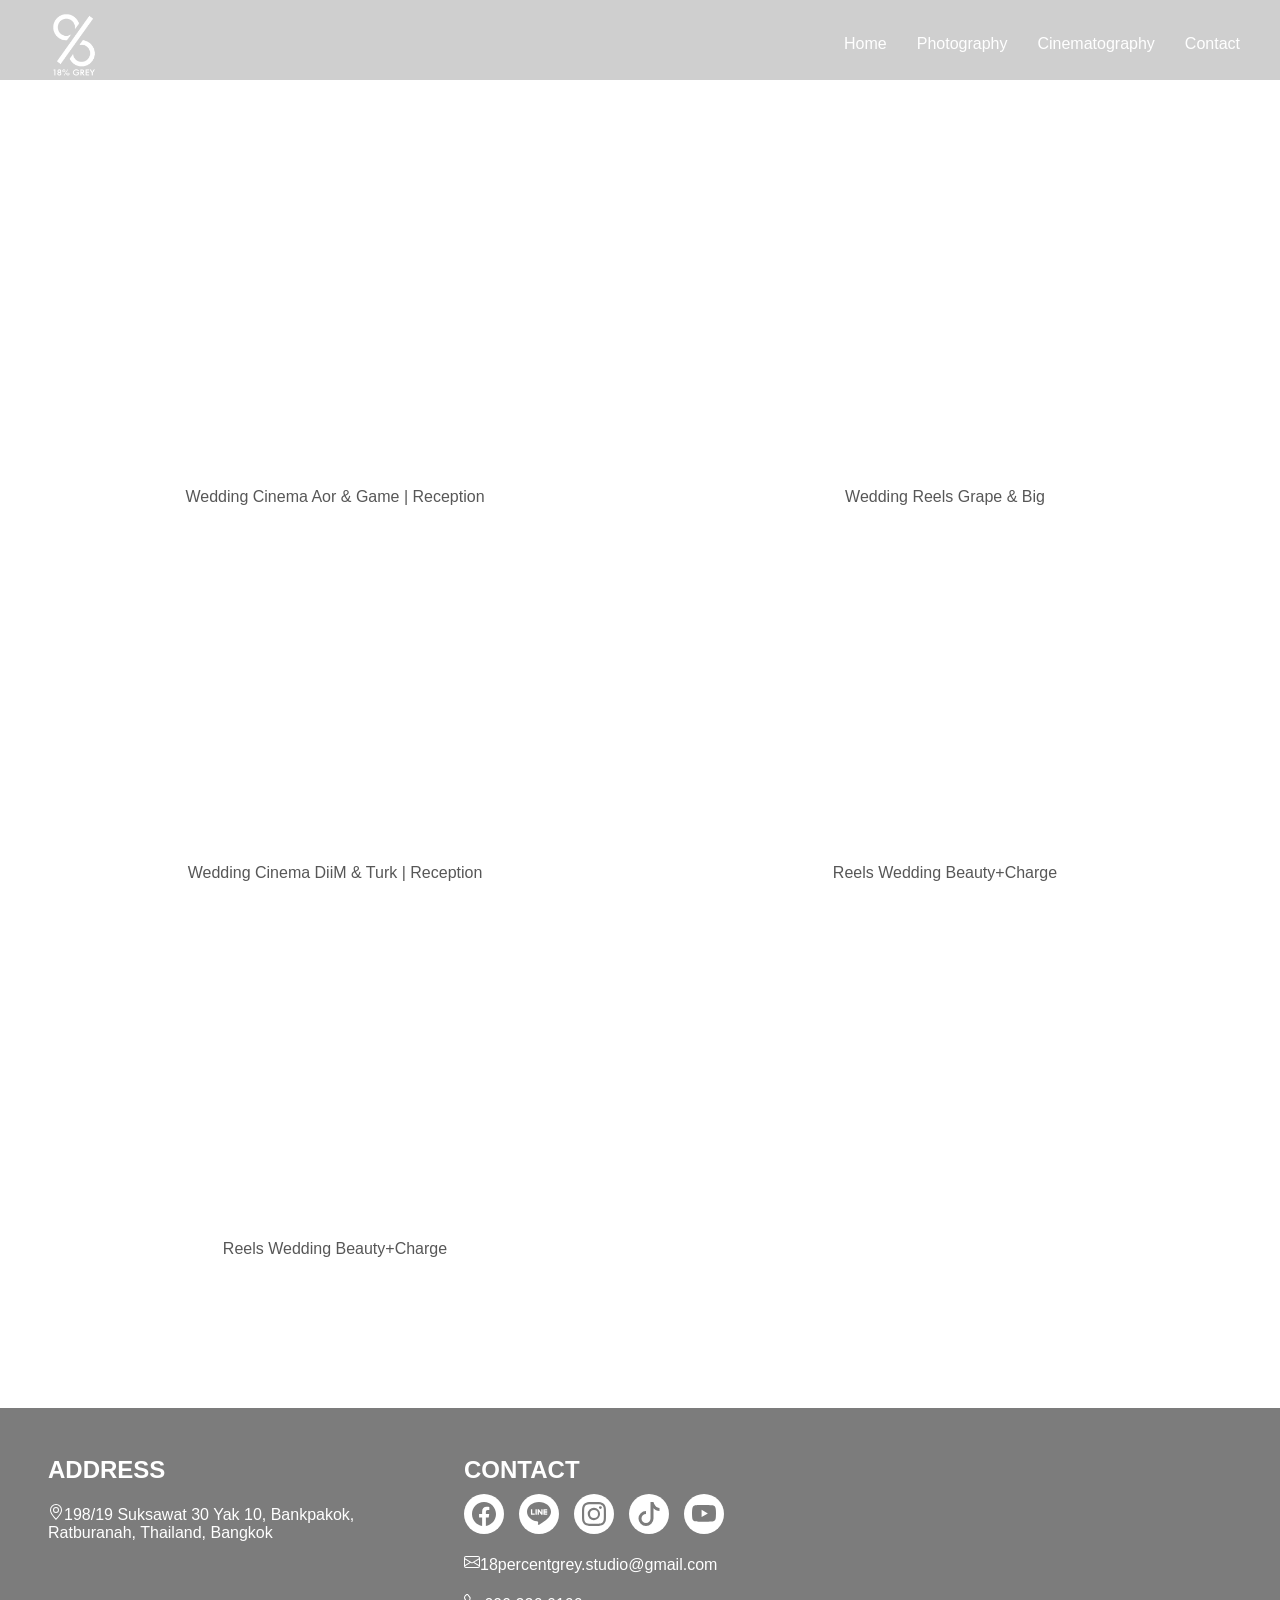
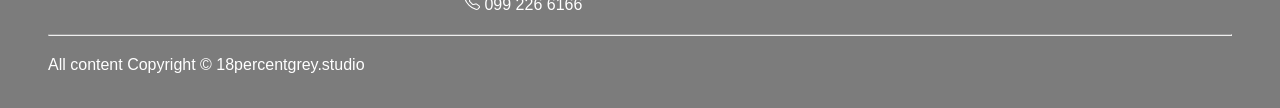
<file: cinema.html>
<!DOCTYPE html>
<html lang="en">
<head>
    <meta charset="UTF-8" />
    <meta name="viewport" content="width=device-width, initial-scale=1.0" />
    <title>18percentgrey</title>
    <link rel="icon" href="img/Logo.png" />
   
    <link rel="stylesheet" href="css/index.css" />
    <link rel="stylesheet" href="css/footer.css" />
</head>
<body>
    <nav>
        <div class="nav-con">
          <div class="logo">
            <a href="index.html"><img src="img/Logo.png" alt="" /></a>
          </div>
          <ul class="menu">
            <li>
              <a href="index.html">Home</a>
            </li>
            
            <li>
              <a href="prewedding.html" class="dropbtn">Photography</a>
            
  
               
              
            </li>
            <li>
              <a href="cinema.html">Cinematography</a>
            </li>
           
            <li>
              <a href="contact.html">Contact</a>
            </li>
          </ul>
        </div>
      </nav>
      <section class="cinema" >
        <div class="container">
            <div class="box1">
                <div>
                  <div class="box"><iframe src="https://www.facebook.com/plugins/video.php?height=314&href=https%3A%2F%2Fweb.facebook.com%2F18percentgrey.studio%2Fvideos%2F248313935011914%2F&show_text=false&width=560&t=0" width="560" height="314" style="border:none;overflow:hidden" scrolling="no" frameborder="0" allowfullscreen="true" allow="autoplay; clipboard-write; encrypted-media; picture-in-picture; web-share" allowFullScreen="true"></iframe></div>
                  <div class="name-cinema">
                    Wedding Cinema Aor & Game | Reception</div>
                </div>
                <div>
                  <div class="box"><iframe src="https://www.facebook.com/plugins/video.php?height=314&href=https%3A%2F%2Fweb.facebook.com%2F18percentgrey.studio%2Fvideos%2F1508401133350640%2F&show_text=false&width=560&t=0" width="560" height="314" style="border:none;overflow:hidden" scrolling="no" frameborder="0" allowfullscreen="true" allow="autoplay; clipboard-write; encrypted-media; picture-in-picture; web-share" allowFullScreen="true"></iframe></div>

                  <div class="name-cinema">
                    Wedding Reels Grape & Big
                  </div>
                </div>
                <div>
                  <div class="box"><iframe src="https://www.facebook.com/plugins/video.php?height=314&href=https%3A%2F%2Fweb.facebook.com%2F18percentgrey.studio%2Fvideos%2F1082455169660925%2F&show_text=false&width=560&t=0" width="560" height="314" style="border:none;overflow:hidden" scrolling="no" frameborder="0" allowfullscreen="true" allow="autoplay; clipboard-write; encrypted-media; picture-in-picture; web-share" allowFullScreen="true"></iframe></div>

                  <div class="name-cinema">
                    Wedding Cinema DiiM & Turk | Reception
                  
                  </div>
                </div>
                <div>
                  <div class="box"><iframe src="https://www.facebook.com/plugins/video.php?height=314&href=https%3A%2F%2Fweb.facebook.com%2F18percentgrey.studio%2Fvideos%2F3595466260688054%2F&show_text=false&width=560&t=0" width="560" height="314" style="border:none;overflow:hidden" scrolling="no" frameborder="0" allowfullscreen="true" allow="autoplay; clipboard-write; encrypted-media; picture-in-picture; web-share" allowFullScreen="true"></iframe></div>

                  <div class="name-cinema">
                    Reels Wedding Beauty+Charge
                  </div>
                </div>
                <div>
                  <div class="box"><iframe src="https://www.facebook.com/plugins/video.php?height=314&href=https%3A%2F%2Fweb.facebook.com%2F18percentgrey.studio%2Fvideos%2F1631679580677216%2F&show_text=false&width=560&t=0" width="560" height="314" style="border:none;overflow:hidden" scrolling="no" frameborder="0" allowfullscreen="true" allow="autoplay; clipboard-write; encrypted-media; picture-in-picture; web-share" allowFullScreen="true"></iframe></div>

                  <div class="name-cinema">
                    Reels Wedding Beauty+Charge
                  </div>
                </div>
                
                
              </div>
           
        </div>
       
      </section>
      
    <footer >
        <div class="container">
          <div class="blog-con">
            <div class="footer-item">
              <h2>ADDRESS</h2>
              <p>
                <svg
                  xmlns="http://www.w3.org/2000/svg"
                  width="16"
                  height="16"
                  fill="currentColor"
                  class="bi bi-geo-alt"
                  viewBox="0 0 16 16"
                >
                  <path
                    d="M12.166 8.94c-.524 1.062-1.234 2.12-1.96 3.07A32 32 0 0 1 8 14.58a32 32 0 0 1-2.206-2.57c-.726-.95-1.436-2.008-1.96-3.07C3.304 7.867 3 6.862 3 6a5 5 0 0 1 10 0c0 .862-.305 1.867-.834 2.94M8 16s6-5.686 6-10A6 6 0 0 0 2 6c0 4.314 6 10 6 10"
                  />
                  <path
                    d="M8 8a2 2 0 1 1 0-4 2 2 0 0 1 0 4m0 1a3 3 0 1 0 0-6 3 3 0 0 0 0 6"
                  /></svg>198/19 Suksawat 30 Yak 10, Bankpakok, Ratburanah, Thailand,
                Bangkok
              </p>
            </div>
            <div class="footer-item">
              <h2>CONTACT</h2>
  <div class="social">
    <span><a href="https://www.facebook.com/18percentgrey.studio" target="_black">
      <svg xmlns="http://www.w3.org/2000/svg" width="16" height="16" fill="currentColor" class="bi bi-facebook" viewBox="0 0 16 16">
      <path d="M16 8.049c0-4.446-3.582-8.05-8-8.05C3.58 0-.002 3.603-.002 8.05c0 4.017 2.926 7.347 6.75 7.951v-5.625h-2.03V8.05H6.75V6.275c0-2.017 1.195-3.131 3.022-3.131.876 0 1.791.157 1.791.157v1.98h-1.009c-.993 0-1.303.621-1.303 1.258v1.51h2.218l-.354 2.326H9.25V16c3.824-.604 6.75-3.934 6.75-7.951"/>
    </svg></a></span>
    
    <span>
      <a href="https://lin.ee/Zcqllhi" target="_blank">
        <svg xmlns="http://www.w3.org/2000/svg" width="16" height="16" fill="currentColor" class="bi bi-line" viewBox="0 0 16 16">
          <path d="M8 0c4.411 0 8 2.912 8 6.492 0 1.433-.555 2.723-1.715 3.994-1.678 1.932-5.431 4.285-6.285 4.645-.83.35-.734-.197-.696-.413l.003-.018.114-.685c.027-.204.055-.521-.026-.723-.09-.223-.444-.339-.704-.395C2.846 12.39 0 9.701 0 6.492 0 2.912 3.59 0 8 0M5.022 7.686H3.497V4.918a.156.156 0 0 0-.155-.156H2.78a.156.156 0 0 0-.156.156v3.486c0 .041.017.08.044.107v.001l.002.002.002.002a.15.15 0 0 0 .108.043h2.242c.086 0 .155-.07.155-.156v-.56a.156.156 0 0 0-.155-.157m.791-2.924a.156.156 0 0 0-.156.156v3.486c0 .086.07.155.156.155h.562c.086 0 .155-.07.155-.155V4.918a.156.156 0 0 0-.155-.156zm3.863 0a.156.156 0 0 0-.156.156v2.07L7.923 4.832l-.013-.015v-.001l-.01-.01-.003-.003-.011-.009h-.001L7.88 4.79l-.003-.002-.005-.003-.008-.005h-.002l-.003-.002-.01-.004-.004-.002-.01-.003h-.002l-.003-.001-.009-.002h-.006l-.003-.001h-.004l-.002-.001h-.574a.156.156 0 0 0-.156.155v3.486c0 .086.07.155.156.155h.56c.087 0 .157-.07.157-.155v-2.07l1.6 2.16a.2.2 0 0 0 .039.038l.001.001.01.006.004.002.008.004.007.003.005.002.01.003h.003a.2.2 0 0 0 .04.006h.56c.087 0 .157-.07.157-.155V4.918a.156.156 0 0 0-.156-.156zm3.815.717v-.56a.156.156 0 0 0-.155-.157h-2.242a.16.16 0 0 0-.108.044h-.001l-.001.002-.002.003a.16.16 0 0 0-.044.107v3.486c0 .041.017.08.044.107l.002.003.002.002a.16.16 0 0 0 .108.043h2.242c.086 0 .155-.07.155-.156v-.56a.156.156 0 0 0-.155-.157H11.81v-.589h1.525c.086 0 .155-.07.155-.156v-.56a.156.156 0 0 0-.155-.157H11.81v-.589h1.525c.086 0 .155-.07.155-.156Z"/>
        </svg>
      </a>
    </span>
  
    <span>
      <a href="https://www.instagram.com/18PercentGrey.Studio/" target="_blank">
        <svg xmlns="http://www.w3.org/2000/svg" width="16" height="16" fill="currentColor" class="bi bi-instagram" viewBox="0 0 16 16">
          <path d="M8 0C5.829 0 5.556.01 4.703.048 3.85.088 3.269.222 2.76.42a3.9 3.9 0 0 0-1.417.923A3.9 3.9 0 0 0 .42 2.76C.222 3.268.087 3.85.048 4.7.01 5.555 0 5.827 0 8.001c0 2.172.01 2.444.048 3.297.04.852.174 1.433.372 1.942.205.526.478.972.923 1.417.444.445.89.719 1.416.923.51.198 1.09.333 1.942.372C5.555 15.99 5.827 16 8 16s2.444-.01 3.298-.048c.851-.04 1.434-.174 1.943-.372a3.9 3.9 0 0 0 1.416-.923c.445-.445.718-.891.923-1.417.197-.509.332-1.09.372-1.942C15.99 10.445 16 10.173 16 8s-.01-2.445-.048-3.299c-.04-.851-.175-1.433-.372-1.941a3.9 3.9 0 0 0-.923-1.417A3.9 3.9 0 0 0 13.24.42c-.51-.198-1.092-.333-1.943-.372C10.443.01 10.172 0 7.998 0zm-.717 1.442h.718c2.136 0 2.389.007 3.232.046.78.035 1.204.166 1.486.275.373.145.64.319.92.599s.453.546.598.92c.11.281.24.705.275 1.485.039.843.047 1.096.047 3.231s-.008 2.389-.047 3.232c-.035.78-.166 1.203-.275 1.485a2.5 2.5 0 0 1-.599.919c-.28.28-.546.453-.92.598-.28.11-.704.24-1.485.276-.843.038-1.096.047-3.232.047s-2.39-.009-3.233-.047c-.78-.036-1.203-.166-1.485-.276a2.5 2.5 0 0 1-.92-.598 2.5 2.5 0 0 1-.6-.92c-.109-.281-.24-.705-.275-1.485-.038-.843-.046-1.096-.046-3.233s.008-2.388.046-3.231c.036-.78.166-1.204.276-1.486.145-.373.319-.64.599-.92s.546-.453.92-.598c.282-.11.705-.24 1.485-.276.738-.034 1.024-.044 2.515-.045zm4.988 1.328a.96.96 0 1 0 0 1.92.96.96 0 0 0 0-1.92m-4.27 1.122a4.109 4.109 0 1 0 0 8.217 4.109 4.109 0 0 0 0-8.217m0 1.441a2.667 2.667 0 1 1 0 5.334 2.667 2.667 0 0 1 0-5.334"/>
        </svg>
      </a>
    </span>
  
  
    <span>
      <a href="https://www.tiktok.com/@18percentgrey.studio?_t=8nWgYMv50zY&_r=1" target="_blank">
        <svg xmlns="http://www.w3.org/2000/svg" width="16" height="16" fill="currentColor" class="bi bi-tiktok" viewBox="0 0 16 16">
          <path d="M9 0h1.98c.144.715.54 1.617 1.235 2.512C12.895 3.389 13.797 4 15 4v2c-1.753 0-3.07-.814-4-1.829V11a5 5 0 1 1-5-5v2a3 3 0 1 0 3 3z"/>
        </svg>
      </a>
    </span>
   
    <span>
      <a href="https://www.youtube.com/@18percentgrey.studio" target="_blank">
        <svg xmlns="http://www.w3.org/2000/svg" width="16" height="16" fill="currentColor" class="bi bi-youtube" viewBox="0 0 16 16">
          <path d="M8.051 1.999h.089c.822.003 4.987.033 6.11.335a2.01 2.01 0 0 1 1.415 1.42c.101.38.172.883.22 1.402l.01.104.022.26.008.104c.065.914.073 1.77.074 1.957v.075c-.001.194-.01 1.108-.082 2.06l-.008.105-.009.104c-.05.572-.124 1.14-.235 1.558a2.01 2.01 0 0 1-1.415 1.42c-1.16.312-5.569.334-6.18.335h-.142c-.309 0-1.587-.006-2.927-.052l-.17-.006-.087-.004-.171-.007-.171-.007c-1.11-.049-2.167-.128-2.654-.26a2.01 2.01 0 0 1-1.415-1.419c-.111-.417-.185-.986-.235-1.558L.09 9.82l-.008-.104A31 31 0 0 1 0 7.68v-.123c.002-.215.01-.958.064-1.778l.007-.103.003-.052.008-.104.022-.26.01-.104c.048-.519.119-1.023.22-1.402a2.01 2.01 0 0 1 1.415-1.42c.487-.13 1.544-.21 2.654-.26l.17-.007.172-.006.086-.003.171-.007A100 100 0 0 1 7.858 2zM6.4 5.209v4.818l4.157-2.408z"/>
        </svg>
      </a>
    </span>
  </div>
             
        
              <p>         
                <span> <svg
                  xmlns="http://www.w3.org/2000/svg"
                  width="16"
                  height="16"
                  fill="currentColor"
                  class="bi bi-envelope"
                  viewBox="0 0 16 16"
                >
                  <path
                    d="M0 4a2 2 0 0 1 2-2h12a2 2 0 0 1 2 2v8a2 2 0 0 1-2 2H2a2 2 0 0 1-2-2zm2-1a1 1 0 0 0-1 1v.217l7 4.2 7-4.2V4a1 1 0 0 0-1-1zm13 2.383-4.708 2.825L15 11.105zm-.034 6.876-5.64-3.471L8 9.583l-1.326-.795-5.64 3.47A1 1 0 0 0 2 13h12a1 1 0 0 0 .966-.741M1 11.105l4.708-2.897L1 5.383z"
                  />
                </svg></span>18percentgrey.studio@gmail.com
              </p>
              <p>
                <svg
                  xmlns="http://www.w3.org/2000/svg"
                  width="16"
                  height="16"
                  fill="currentColor"
                  class="bi bi-telephone"
                  viewBox="0 0 16 16"
                >
                  <path
                    d="M3.654 1.328a.678.678 0 0 0-1.015-.063L1.605 2.3c-.483.484-.661 1.169-.45 1.77a17.6 17.6 0 0 0 4.168 6.608 17.6 17.6 0 0 0 6.608 4.168c.601.211 1.286.033 1.77-.45l1.034-1.034a.678.678 0 0 0-.063-1.015l-2.307-1.794a.68.68 0 0 0-.58-.122l-2.19.547a1.75 1.75 0 0 1-1.657-.459L5.482 8.062a1.75 1.75 0 0 1-.46-1.657l.548-2.19a.68.68 0 0 0-.122-.58zM1.884.511a1.745 1.745 0 0 1 2.612.163L6.29 2.98c.329.423.445.974.315 1.494l-.547 2.19a.68.68 0 0 0 .178.643l2.457 2.457a.68.68 0 0 0 .644.178l2.189-.547a1.75 1.75 0 0 1 1.494.315l2.306 1.794c.829.645.905 1.87.163 2.611l-1.034 1.034c-.74.74-1.846 1.065-2.877.702a18.6 18.6 0 0 1-7.01-4.42 18.6 18.6 0 0 1-4.42-7.009c-.362-1.03-.037-2.137.703-2.877z"
                  />
                </svg>
                099 226 6166
              </p>
            </div>
         
            
          </div>
          <hr>
          <div class="Copyrigh">
            <p>All content Copyright © <span id="year"></span> 18percentgrey.studio
            </p>
          </div>
         
        </div>
        
      </footer>
      <script src="js/script.js"></script>
</body>
</html>
</file>
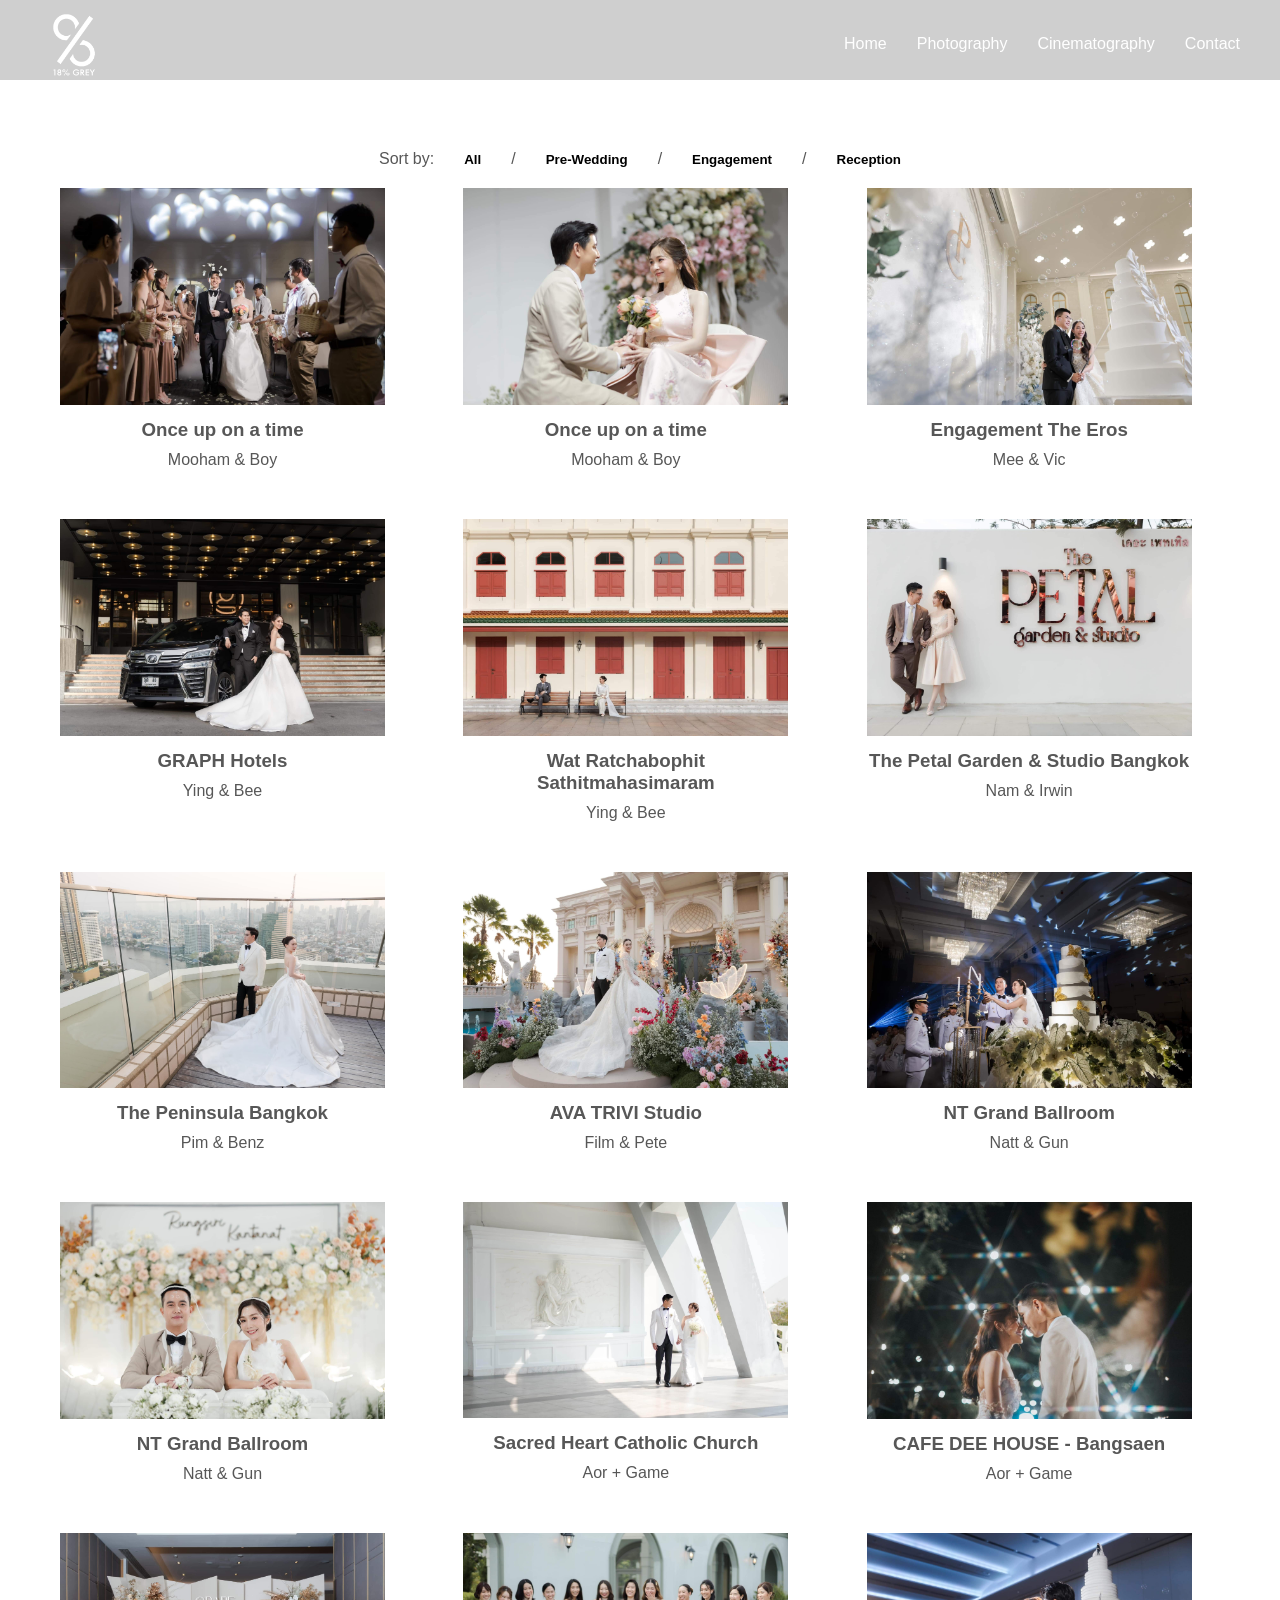
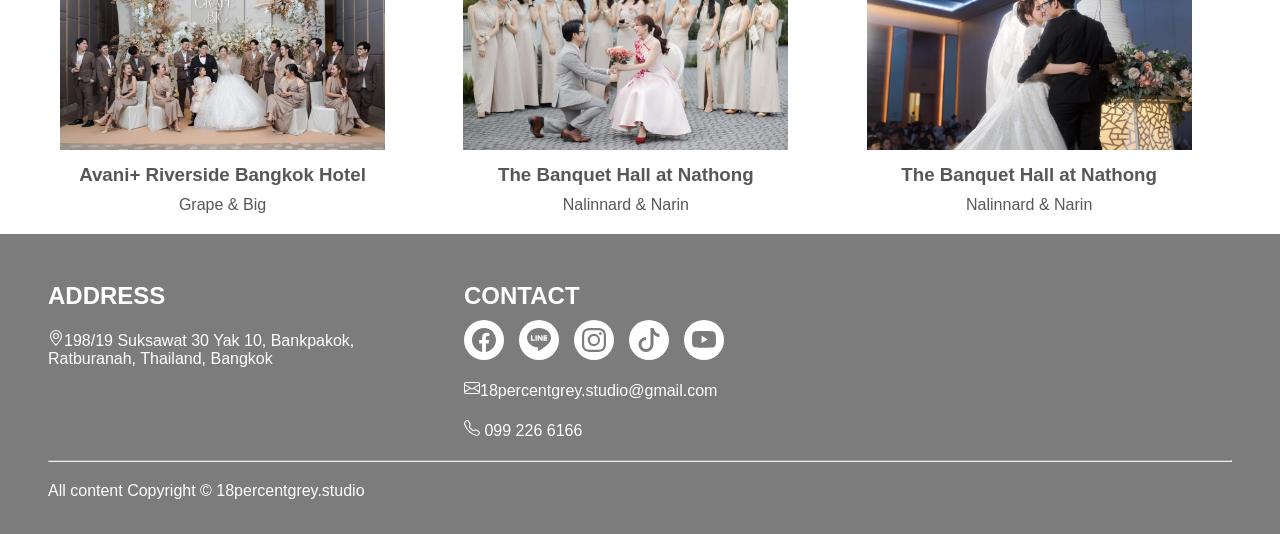
<file: prewedding.html>
<!DOCTYPE html>
<html lang="en">
<head>
    <meta charset="UTF-8">
    <meta name="viewport" content="width=device-width, initial-scale=1.0">
    <title>18percentgrey</title>
    <link rel="icon" href="img/Logo.png" />
    <!-- อัปเดตให้ใช้ favicon.ico -->
    <link rel="stylesheet" href="css/index.css" />
    <link rel="stylesheet" href="css/footer.css">
    <link
    rel="stylesheet"
    href="https://cdnjs.cloudflare.com/ajax/libs/animate.css/4.1.1/animate.min.css"
  />
</head>
<body>
    <nav>
        <div class="nav-con">
          <div class="logo">
            <a href="index.html"><img src="img/Logo.png" alt="" /></a>
          </div>
          <ul class="menu">
            <li>
              <a href="index.html">Home</a>
            </li>
            
            <li>
              <a href="prewedding.html" class="dropbtn">Photography</a>
            
  
               
              
            </li>
            <li>
              <a href="cinema.html">Cinematography</a>
            </li>
           
            <li>
              <a href="contact.html">Contact</a>
            </li>
          </ul>
        </div>
      </nav>

      <section class="tap-photography">
       
        <div class="container">
          
          <div class="tap">
            <p>Sort by:</p>
            
            <button  onclick="showContent('all') ">All</button> 
            /
           <button onclick="showContent('Pre-Wedding')">Pre-Wedding</button>
           / 
           <button onclick="showContent('Engagement')">Engagement</button>
           /
           <button onclick="showContent('Reception')" >Reception</button>

          </div>
       
         <div class="tap-card">
         
          <div class="card fadeup " data-type="Reception">
              <a href="https://web.facebook.com/18percentgrey.studio/posts/pfbid0HP29TyAUPCZYus7NggXLZ2YkfPXEB18H91nf5sTiwtGPTUeKmfijX4xtLg5PNjp2l" target="_blank"> <img src="img/pd1.jpg" alt="">
                <div class="tap-name">
                  <h3>Once up on a time</h3>
                  <p>Mooham & Boy</p>
                  
                  
                </div></a>
             
            </div>

            <div class="card fadeup " data-type="Engagement" >
              <a href="https://web.facebook.com/18percentgrey.studio/posts/pfbid02DvHsqUheT4u9HTyggQuTAwT1Vp1hgcH2vAvzBXub6uacvgLVnRFdDSzydkT5Uaypl" target="_blank"> <img src="img/pd1.2.jpg" alt="">
                <div class="tap-name">
                  <h3>Once up on a time</h3>
                  <p>Mooham & Boy</p>
                
                  
                </div></a>
             
            </div>

            <div class="card fadeup" data-type="Engagement" >
              <a href="https://web.facebook.com/18percentgrey.studio/posts/pfbid038DVZrNi8z3SEzw1eDr6tjt3CjdgZZQVptte3DbN5M8FZm1UXJJrYhAHwTmSzkjFyl" target="_blank">
                <img src="img/pd2.jpg" alt="">
                <div class="tap-name">
                  <h3>Engagement The Eros</h3>
                  <p>Mee & Vic</p>
            
                  
                </div>
              </a>
              
            </div>
            <div class="card fadeup" data-type="Reception"  >
              <a href="https://web.facebook.com/18percentgrey.studio/posts/pfbid02n455LyNLARaBxFQmfj3W73CrjcK4SWPPWgv5aAxnNUThekhTiLhWArmgJHYHfsPGl" target="_blank">
                <img src="img/pd3.jpg" alt="">
                <div class="tap-name">
                  <h3>GRAPH Hotels</h3>
                  <p>Ying & Bee</p>
                 
                  
                </div>
              </a>
              
            </div> 

            <div class="card fadeup" data-type="Pre-Wedding">
              <a href="https://web.facebook.com/18percentgrey.studio/posts/pfbid035F3tQMz16FejCrzfXYkn1a2TdeTXWWGwb9JvUFxwhfs1JUPhp8ckM8fxrETN45q2l" target="_blank">
                <img src="img/pd4.jpg" alt="">
              <div class="tap-name">
                <h3>Wat Ratchabophit Sathitmahasimaram</h3>
                <p>Ying & Bee</p>
               
                
              </div>
              </a>
              
            </div>

            <div class="card fadeup" data-type="Engagement" >
              <a href="https://web.facebook.com/18percentgrey.studio/posts/pfbid02PK9A5piMvfMC5wq9ufrYRosYg2mGS3YscuKRHxB48uMcZhsZsyy6DfFCAPU54EiGl" target="_blank">
                <img src="img/pd5.jpg" alt="">
                <div class="tap-name">
                  <h3>The Petal Garden & Studio Bangkok</h3>
                  <p>Nam & Irwin</p>
                 
                  
                </div>
              </a>
             
            </div>
            
              <div class="card fadeup"  data-type="Reception" >
                <a href="https://web.facebook.com/18percentgrey.studio/posts/pfbid02kevoMdEtE3XXcEEs3RxHcafDN1oWMJeQqSk4BVKSqaJrNvNiW7tL8AdeQ6HMVMmal" target="_blank">
                  <img src="img/pt6.jpg" alt="">
                  <div class="tap-name">
                    <h3>The Peninsula Bangkok</h3>
                    <p>Pim & Benz</p>
                   
                    
                  </div>
                </a>
               
              </div>
          
           
          
            
              <div class="card fadeup" data-type="Reception" >
                <a href="https://web.facebook.com/18percentgrey.studio/posts/pfbid02UtQMBijFu5G1rwio8uEcaY1rJHLnDBu8pesSHZ3CYkT4ynMeykKPEqXcVfpYMhP7l" target="_blank">
                  <img src="img/pd6.jpg" alt="">
                  <div class="tap-name">
                    <h3>AVA TRIVI Studio</h3>
                    <p>Film & Pete</p>
                    
                    
                  </div>
                </a>
                
              </div>
           
          
            
           
         
          <div class="card fadeup" data-type="Reception" >
            <a href="https://web.facebook.com/18percentgrey.studio/posts/pfbid0bJ3X4zRgjoBEQa61zyok4uG9cz8ptf56n95pU4yYjYeV12WvsHv4zBtSQHTnfA5l" target="_blank">
              
              <img src="img/pd7.jpg" alt="">
              <div class="tap-name">
                <h3>NT Grand Ballroom</h3>
                <p>Natt & Gun</p>

               </div>
            </a>
            
          </div>
        
          
            
            
            
              <div class="card fadeup"  data-type="Engagement"   >
                <a href="https://web.facebook.com/18percentgrey.studio/posts/pfbid02PaDGunsG3MonP5XyoG7a2pGkSVKoxCQEGL4k1Vn7gg8qqfqEXPBwPNLtQ9LZpcuXl" target="_blank">
                  <img src="img/pd8.jpg" alt="">
                  <div class="tap-name">
                    <h3>NT Grand Ballroom</h3>
                    <p>Natt & Gun</p>
                   </div>
                </a>
               
              </div>
            
           
            
              <div class="card fadeup"  data-type="Engagement">
                <a href="https://web.facebook.com/18percentgrey.studio/posts/pfbid0hwSxpbp2wyEfojH8dLVu4bUdsqzLujXJQ2kGGaeXd8CH7eoSvDcNpkMNNPE8LekAl" target="_blank">
                  <img src="img/pd9.jpg" alt="">
                  <div class="tap-name">
                    <h3>Sacred Heart Catholic Church</h3>
                    <p>Aor + Game</p>
                   </div>
                </a>
                
              </div>
           
           
            
              <div class="card fadeup" data-type="Reception" >
                <a href="https://web.facebook.com/18percentgrey.studio/posts/pfbid0RXaCJ9YPH7H8qXbRHmJ6iC5pKsiGJBdY7gMNjCpbGZqRnQ6jkBAF52ije7GqPjwml" target="_blank">
                  <img src="img/pt1.jpg" alt="">
                  <div class="tap-name">
                    <h3>CAFE DEE HOUSE - Bangsaen</h3>
                    <p>Aor + Game</p>
                   </div>
                </a>
                
              </div>
          
          
           
              <div class="card fadeup" data-type="Reception" >
                <a href="https://web.facebook.com/18percentgrey.studio/posts/pfbid02ArH9s8V1CwbgA3Hkk37qdgR6ZGYn3o4RmHwYrxmKXjUhYA7wwmQC2TFnJQvzqzsgl" target="_blank">
                  <img src="img/pd10.jpg" alt="">
                  <div class="tap-name">
                    <h3>Avani+ Riverside Bangkok Hotel</h3>
                    <p>Grape & Big</p>
                   </div>
                </a>
               
              </div>
            
           
            
            
              <div class="card fadeup " data-type="Engagement">
                <a href="" target="_blank">
                  <img src="img/pd11.jpg" alt="">
                  <div class="tap-name">
                    <h3>The Banquet Hall at Nathong</h3>
                    <p>Nalinnard & Narin </p>
                   </div>
                </a>
                
              </div>
            
           

            
              <div class="card fadeup " data-type="Reception" >
                <a href="" target="_blank">
                  <img src="img/pd12.jpg" alt="">
                  <div class="tap-name">
                    <h3>The Banquet Hall at Nathong</h3>
                    <p>Nalinnard & Narin</p>
                   </div>
                </a>
               
              </div>
            
           
            
           
            
         
                  
            
          
          </div>
         </div>
        
        
        </div>
      </section>





      <footer >
        <div class="container">
          <div class="blog-con">
            <div class="footer-item">
              <h2>ADDRESS</h2>
              <p>
                <svg
                  xmlns="http://www.w3.org/2000/svg"
                  width="16"
                  height="16"
                  fill="currentColor"
                  class="bi bi-geo-alt"
                  viewBox="0 0 16 16"
                >
                  <path
                    d="M12.166 8.94c-.524 1.062-1.234 2.12-1.96 3.07A32 32 0 0 1 8 14.58a32 32 0 0 1-2.206-2.57c-.726-.95-1.436-2.008-1.96-3.07C3.304 7.867 3 6.862 3 6a5 5 0 0 1 10 0c0 .862-.305 1.867-.834 2.94M8 16s6-5.686 6-10A6 6 0 0 0 2 6c0 4.314 6 10 6 10"
                  />
                  <path
                    d="M8 8a2 2 0 1 1 0-4 2 2 0 0 1 0 4m0 1a3 3 0 1 0 0-6 3 3 0 0 0 0 6"
                  /></svg>198/19 Suksawat 30 Yak 10, Bankpakok, Ratburanah, Thailand,
                Bangkok
              </p>
            </div>
            <div class="footer-item">
              <h2>CONTACT</h2>
  <div class="social">
    <span><a href="https://www.facebook.com/18percentgrey.studio" target="_black">
      <svg xmlns="http://www.w3.org/2000/svg" width="16" height="16" fill="currentColor" class="bi bi-facebook" viewBox="0 0 16 16">
      <path d="M16 8.049c0-4.446-3.582-8.05-8-8.05C3.58 0-.002 3.603-.002 8.05c0 4.017 2.926 7.347 6.75 7.951v-5.625h-2.03V8.05H6.75V6.275c0-2.017 1.195-3.131 3.022-3.131.876 0 1.791.157 1.791.157v1.98h-1.009c-.993 0-1.303.621-1.303 1.258v1.51h2.218l-.354 2.326H9.25V16c3.824-.604 6.75-3.934 6.75-7.951"/>
    </svg></a></span>
    
    <span>
      <a href="https://lin.ee/Zcqllhi" target="_blank">
        <svg xmlns="http://www.w3.org/2000/svg" width="16" height="16" fill="currentColor" class="bi bi-line" viewBox="0 0 16 16">
          <path d="M8 0c4.411 0 8 2.912 8 6.492 0 1.433-.555 2.723-1.715 3.994-1.678 1.932-5.431 4.285-6.285 4.645-.83.35-.734-.197-.696-.413l.003-.018.114-.685c.027-.204.055-.521-.026-.723-.09-.223-.444-.339-.704-.395C2.846 12.39 0 9.701 0 6.492 0 2.912 3.59 0 8 0M5.022 7.686H3.497V4.918a.156.156 0 0 0-.155-.156H2.78a.156.156 0 0 0-.156.156v3.486c0 .041.017.08.044.107v.001l.002.002.002.002a.15.15 0 0 0 .108.043h2.242c.086 0 .155-.07.155-.156v-.56a.156.156 0 0 0-.155-.157m.791-2.924a.156.156 0 0 0-.156.156v3.486c0 .086.07.155.156.155h.562c.086 0 .155-.07.155-.155V4.918a.156.156 0 0 0-.155-.156zm3.863 0a.156.156 0 0 0-.156.156v2.07L7.923 4.832l-.013-.015v-.001l-.01-.01-.003-.003-.011-.009h-.001L7.88 4.79l-.003-.002-.005-.003-.008-.005h-.002l-.003-.002-.01-.004-.004-.002-.01-.003h-.002l-.003-.001-.009-.002h-.006l-.003-.001h-.004l-.002-.001h-.574a.156.156 0 0 0-.156.155v3.486c0 .086.07.155.156.155h.56c.087 0 .157-.07.157-.155v-2.07l1.6 2.16a.2.2 0 0 0 .039.038l.001.001.01.006.004.002.008.004.007.003.005.002.01.003h.003a.2.2 0 0 0 .04.006h.56c.087 0 .157-.07.157-.155V4.918a.156.156 0 0 0-.156-.156zm3.815.717v-.56a.156.156 0 0 0-.155-.157h-2.242a.16.16 0 0 0-.108.044h-.001l-.001.002-.002.003a.16.16 0 0 0-.044.107v3.486c0 .041.017.08.044.107l.002.003.002.002a.16.16 0 0 0 .108.043h2.242c.086 0 .155-.07.155-.156v-.56a.156.156 0 0 0-.155-.157H11.81v-.589h1.525c.086 0 .155-.07.155-.156v-.56a.156.156 0 0 0-.155-.157H11.81v-.589h1.525c.086 0 .155-.07.155-.156Z"/>
        </svg>
      </a>
    </span>
  
    <span>
      <a href="https://www.instagram.com/18PercentGrey.Studio/" target="_blank">
        <svg xmlns="http://www.w3.org/2000/svg" width="16" height="16" fill="currentColor" class="bi bi-instagram" viewBox="0 0 16 16">
          <path d="M8 0C5.829 0 5.556.01 4.703.048 3.85.088 3.269.222 2.76.42a3.9 3.9 0 0 0-1.417.923A3.9 3.9 0 0 0 .42 2.76C.222 3.268.087 3.85.048 4.7.01 5.555 0 5.827 0 8.001c0 2.172.01 2.444.048 3.297.04.852.174 1.433.372 1.942.205.526.478.972.923 1.417.444.445.89.719 1.416.923.51.198 1.09.333 1.942.372C5.555 15.99 5.827 16 8 16s2.444-.01 3.298-.048c.851-.04 1.434-.174 1.943-.372a3.9 3.9 0 0 0 1.416-.923c.445-.445.718-.891.923-1.417.197-.509.332-1.09.372-1.942C15.99 10.445 16 10.173 16 8s-.01-2.445-.048-3.299c-.04-.851-.175-1.433-.372-1.941a3.9 3.9 0 0 0-.923-1.417A3.9 3.9 0 0 0 13.24.42c-.51-.198-1.092-.333-1.943-.372C10.443.01 10.172 0 7.998 0zm-.717 1.442h.718c2.136 0 2.389.007 3.232.046.78.035 1.204.166 1.486.275.373.145.64.319.92.599s.453.546.598.92c.11.281.24.705.275 1.485.039.843.047 1.096.047 3.231s-.008 2.389-.047 3.232c-.035.78-.166 1.203-.275 1.485a2.5 2.5 0 0 1-.599.919c-.28.28-.546.453-.92.598-.28.11-.704.24-1.485.276-.843.038-1.096.047-3.232.047s-2.39-.009-3.233-.047c-.78-.036-1.203-.166-1.485-.276a2.5 2.5 0 0 1-.92-.598 2.5 2.5 0 0 1-.6-.92c-.109-.281-.24-.705-.275-1.485-.038-.843-.046-1.096-.046-3.233s.008-2.388.046-3.231c.036-.78.166-1.204.276-1.486.145-.373.319-.64.599-.92s.546-.453.92-.598c.282-.11.705-.24 1.485-.276.738-.034 1.024-.044 2.515-.045zm4.988 1.328a.96.96 0 1 0 0 1.92.96.96 0 0 0 0-1.92m-4.27 1.122a4.109 4.109 0 1 0 0 8.217 4.109 4.109 0 0 0 0-8.217m0 1.441a2.667 2.667 0 1 1 0 5.334 2.667 2.667 0 0 1 0-5.334"/>
        </svg>
      </a>
    </span>
  
  
    <span>
      <a href="https://www.tiktok.com/@18percentgrey.studio?_t=8nWgYMv50zY&_r=1" target="_blank">
        <svg xmlns="http://www.w3.org/2000/svg" width="16" height="16" fill="currentColor" class="bi bi-tiktok" viewBox="0 0 16 16">
          <path d="M9 0h1.98c.144.715.54 1.617 1.235 2.512C12.895 3.389 13.797 4 15 4v2c-1.753 0-3.07-.814-4-1.829V11a5 5 0 1 1-5-5v2a3 3 0 1 0 3 3z"/>
        </svg>
      </a>
    </span>
   
    <span>
      <a href="https://www.youtube.com/@18percentgrey.studio" target="_blank">
        <svg xmlns="http://www.w3.org/2000/svg" width="16" height="16" fill="currentColor" class="bi bi-youtube" viewBox="0 0 16 16">
          <path d="M8.051 1.999h.089c.822.003 4.987.033 6.11.335a2.01 2.01 0 0 1 1.415 1.42c.101.38.172.883.22 1.402l.01.104.022.26.008.104c.065.914.073 1.77.074 1.957v.075c-.001.194-.01 1.108-.082 2.06l-.008.105-.009.104c-.05.572-.124 1.14-.235 1.558a2.01 2.01 0 0 1-1.415 1.42c-1.16.312-5.569.334-6.18.335h-.142c-.309 0-1.587-.006-2.927-.052l-.17-.006-.087-.004-.171-.007-.171-.007c-1.11-.049-2.167-.128-2.654-.26a2.01 2.01 0 0 1-1.415-1.419c-.111-.417-.185-.986-.235-1.558L.09 9.82l-.008-.104A31 31 0 0 1 0 7.68v-.123c.002-.215.01-.958.064-1.778l.007-.103.003-.052.008-.104.022-.26.01-.104c.048-.519.119-1.023.22-1.402a2.01 2.01 0 0 1 1.415-1.42c.487-.13 1.544-.21 2.654-.26l.17-.007.172-.006.086-.003.171-.007A100 100 0 0 1 7.858 2zM6.4 5.209v4.818l4.157-2.408z"/>
        </svg>
      </a>
    </span>
  </div>
             
        
              <p>         
                <span> <svg
                  xmlns="http://www.w3.org/2000/svg"
                  width="16"
                  height="16"
                  fill="currentColor"
                  class="bi bi-envelope"
                  viewBox="0 0 16 16"
                >
                  <path
                    d="M0 4a2 2 0 0 1 2-2h12a2 2 0 0 1 2 2v8a2 2 0 0 1-2 2H2a2 2 0 0 1-2-2zm2-1a1 1 0 0 0-1 1v.217l7 4.2 7-4.2V4a1 1 0 0 0-1-1zm13 2.383-4.708 2.825L15 11.105zm-.034 6.876-5.64-3.471L8 9.583l-1.326-.795-5.64 3.47A1 1 0 0 0 2 13h12a1 1 0 0 0 .966-.741M1 11.105l4.708-2.897L1 5.383z"
                  />
                </svg></span>18percentgrey.studio@gmail.com
              </p>
              <p>
                <svg
                  xmlns="http://www.w3.org/2000/svg"
                  width="16"
                  height="16"
                  fill="currentColor"
                  class="bi bi-telephone"
                  viewBox="0 0 16 16"
                >
                  <path
                    d="M3.654 1.328a.678.678 0 0 0-1.015-.063L1.605 2.3c-.483.484-.661 1.169-.45 1.77a17.6 17.6 0 0 0 4.168 6.608 17.6 17.6 0 0 0 6.608 4.168c.601.211 1.286.033 1.77-.45l1.034-1.034a.678.678 0 0 0-.063-1.015l-2.307-1.794a.68.68 0 0 0-.58-.122l-2.19.547a1.75 1.75 0 0 1-1.657-.459L5.482 8.062a1.75 1.75 0 0 1-.46-1.657l.548-2.19a.68.68 0 0 0-.122-.58zM1.884.511a1.745 1.745 0 0 1 2.612.163L6.29 2.98c.329.423.445.974.315 1.494l-.547 2.19a.68.68 0 0 0 .178.643l2.457 2.457a.68.68 0 0 0 .644.178l2.189-.547a1.75 1.75 0 0 1 1.494.315l2.306 1.794c.829.645.905 1.87.163 2.611l-1.034 1.034c-.74.74-1.846 1.065-2.877.702a18.6 18.6 0 0 1-7.01-4.42 18.6 18.6 0 0 1-4.42-7.009c-.362-1.03-.037-2.137.703-2.877z"
                  />
                </svg>
                099 226 6166
              </p>
            </div>
         
            
          </div>
          <hr>
          <div class="Copyrigh">
            <p>All content Copyright ©  <span id="year"></span> 18percentgrey.studio
            </p>
          </div>
         
        </div>
        
      </footer>
      <script src="js/script.js"></script>
</body>
</html>
</file>
<file: css/index.css>
/* รีเซ็ตทั่วไป */
* {
  padding: 0;
  margin: 0;
  box-sizing: border-box;
}

/* ร่างกายและการตั้งค่าเบื้องต้น */
body {
  
  font-family: Arial, sans-serif;
  /* background-color: #7c7c7c; */
  display: flex;
  flex-direction: column;
  color: #fff;
  min-height: 100vh;
  
}

.container {
  

  max-width: 1200px;
  margin: auto;
}

/* เมนูนำทาง */
nav {
  position: fixed;
  top: 0;
  left: 0;
  width: 100%;
  z-index: 1000;
  background-color: #7c7c7c5d;
  height: 80px;
}

.nav-con {
  margin: 0 auto;
  display: flex;
  justify-content: space-between;
  align-items: center;
  max-width: 1200px;
}

.logo a {
  text-decoration: none;
  font-weight: bold;
  color: rgb(19, 19, 19);
  font-size: 2rem;
}

.logo img {
  width: 70px;
  margin-top: 10px;
}

.menu {
  display: flex;
  list-style: none;
}

.menu li {
  position: relative; /* สำหรับตำแหน่งเมนูดรอปดาวน์ */
  margin-left: 30px;
}

.menu li a {
  text-decoration: none;
  color: #fff;
  position: relative;
  display: inline-block;
  padding: 1rem 0;
}

.menu li a::before {
  content: '';
  position: absolute;
  width: 0;
  height: 2px;
  bottom: 10px;
  left: 50%;
  transform: translateX(-50%);
  visibility: hidden;
  background-color: #ffffff;
  transition: all 0.3s ease-in-out;
}

.menu li a:hover::before {
  width: 100%;
  visibility: visible;
}


.Photography {
  list-style: none;
  position: absolute;
  left: 0;
  top: 100%;
  
  background-color: #7c7c7c5d;
  margin: 10px 0;
  padding: 0;
  display: none; /* ซ่อนเมนูย่อยโดยค่าเริ่มต้น */
  z-index: 1; /* ทำให้เมนูย่อยอยู่ด้านบน */
}

.Photography li {
  margin: 0;
  padding: 0;
  width: 150px;
  background-color: #7c7c7c5d; 
}

.Photography li a {
  color: #fff;
  padding: 1rem;
  text-decoration: none;
  display: block;
}

.Photography li a:hover {
  background-color: #575757;
}

/* แสดงเมนูย่อยเมื่อ hover */
.menu > li:hover .Photography {
 
  display: block;
  pointer-events: none;
  transition: all .2s ease-out;
}
.menu > li:hover {
  pointer-events: auto; 
}



/* ภาพสไลด์ */
.slider {
  margin: auto;
  position: relative;
  overflow: hidden;
  height: 950px;
 
}

.slider .myslider {
  display: none;
  
}

.slider .myslider img {
  width: 100%;
height: auto;
  display: block;
}

.prev,
.next {
  cursor: pointer;
  position: absolute;
  top: 50%;
  width: auto;
  padding: 16px;
  margin-top: -22px;
  font-weight: bolder;
  font-size: 18px;
  transition: 0.6s ease;
  user-select: none;
  background-color: #7c7c7c5d;
  color: white;
}

.prev {
  left: 0;
  border-radius: 0 3px 3px 0;
}

.next {
  right: 0;
  border-radius: 3px 0 0 3px;
}

.prev:hover,
.next:hover {
  background-color: #dfdfdf;
  color: black;
}

/* ส่วน Pre-wedding */
.pre-wedding {
  max-width: 100%;
  padding: 50px 0;
  color: #7c7c7c;
 
  background-color: #fff;
}

.pre-wedding h1 {
  text-align: center;
  margin-bottom: 15px;
  font-size: 45px;
}

.col-photo {
  display: grid;
  text-align: center;
  grid-template-columns: repeat(3,1fr);
}
.col-cinema {
  display: grid;
  text-align: center;
  grid-template-columns: 4fr 4fr ;
}

.content {
  display: flex;
  justify-content: space-between; /* กระจายพื้นที่ระหว่างไอเท็ม */
  width: 100%; /* ให้ความกว้างเต็ม */
}
.card{
  
  width: 325px;
  overflow: hidden;
  margin: 20px; 
  

}


.card img{
  width: 100%;
  height: auto;
  

}
.card:hover {
  transform: scale(1.05); /* ขยายการ์ดเมื่อ hover */
  box-shadow: 0 8px 16px rgba(0, 0, 0, 0.2); /* เพิ่มเงาให้การ์ดเมื่อ hover */
}

.card-content{
  padding: 16px;
}
.card-content h3{
  margin: 5px
}
.card-content p {
  margin-top: 20px;
}
.card a{
  color: inherit;
  text-decoration: none;
}

.card-content .btn{
  display: inline-block;
  padding: 8px 16px;
  background-color: #e5e4e4;
  border-radius: 4px;
  text-decoration: none;
  margin-top: 15px;
  color: #575757;
}

.btn:hover{
  background-color: #a9a9a9;
  color:#fff
}

.bg{
  width: 100%;
  height: 500px;
  background-image: url("../img/bg.JPG");
  background-position: center;
  background-attachment: fixed;
color: #575757;
  background-size: cover;
  background-repeat: no-repeat;
}

.Cinematography {
  max-width: 100%;
  padding-top: 50px;
 
  color: #7c7c7c;
  
  background-color: #fff;
  
}

.Cinematography h1 {
  text-align: center;
  margin-bottom: 15px;
  font-size: 45px;
}

.card-cinema {
  padding: 16px;
}
.card-cinema  h3{
  margin: 5px
}
.card-cinema  p {
  margin-top: 20px;
}

.card-cinema .btn{
  display: inline-block;
  padding: 8px 16px;
  background-color: #e5e4e4;
  border-radius: 4px;
  text-decoration: none;
  margin-top: 15px;
  color: #575757;
}
.Photo{
  color: #575757;
  
}
.grid-photo{
  
  display: grid;
  grid-template-columns: repeat(4,1fr);
  grid-template-rows: repeat(3,1);
  gap: 2px;
 

  

}


 .grid-photo img{
  width: 100%;
  height: 100%;
 }

 .tap-photography{
  color: #575757;
  margin-top: 150px;
  
 }


 .tap {
  display: flex;
  justify-content: center; 
  gap: 30px; 
}

button{
  background: none;
 border: none;
 cursor: pointer;
 font-weight: bold;
  
}
button:hover{
  color: #7c7c7c;
}
.bg-contact {
  background-image:url(../img/1.JPG) ; 
  background-position: center;
  background-size: cover;
  background-repeat: no-repeat;
  width: 100%;
  height: 650px;
  
}



.contactme{
  color: #fff;
  margin-top: 300px;
  
  
 }
  

 .contactme h2{
  font-size: 60px;
  display: flex;
  justify-content: center;
  
 }
  
  .contactme p{
    font-size: 20px;
    font-weight: lighter;
    margin: 20px 0;
    display: flex;
    justify-content: center;

      }

  .contact{
    color: #7c7c7c;
    height: 500px;
   
 
    
  }
  .headcon{
    font-size: 25px;
    margin-top: 20px;
  }
  .percengrey{
 
 margin: 20px 0;
    
  }
  
  .percengrey h2{
    font-size: 25px;
    background-color: #7c7c7c;
    color: #fff;
    width:150px;
    display: flex;
    justify-content: center;

  }
  .percengrey p{
  font-size: 17px;
  margin: 10px 0px;
  }
  .sc-con{
    display: flex;
    
    gap: 15px;
    margin-top: 10px;
  }
  .sc-con a{
    display: inline-flex;
    justify-content: center;
    align-items: center;
text-decoration: none;
    width: 40px;
    height: 40px;
    background-color:#7c7c7c;
    border-radius: 20%
  }

  .sc-con a svg{
    width: 30px;
    height: 30px;
    color: #ffffff;
}

.cinema{
 
  color: #575757;
  margin: 150px 0px;
  height: auto;
}
 .box1{
  display: grid;
  
   grid-template-columns: repeat(auto-fit,minmax(450px,1fr)) ;
   gap: 20px; 
   
   
    max-width: 1200px; 
    animation: fade 0.5s;
 }
.box{
  margin: 10px 15px;
  
  
 
 
  
}

.tap-card {
  display: grid;
  grid-template-columns: repeat(auto-fill, minmax(300px, 1fr)); /* ใช้ auto-fill เพื่อให้การ์ดแสดงเต็มพื้นที่ */
  gap: 10px; /* ระยะห่างระหว่างการ์ด */
  justify-content: center;
}

.tap-name {
  margin-top: 10px;
  text-align: center;
}

.tap-name p {
  margin-top: 10px;
 
}

.name-cinema{
  display: flex;
  justify-content: center;
}
.fadeup{
  animation: fade 0.5s,appear linear;
  animation-timeline: view();
  animation-range: entry 10%;
}

@keyframes fade {
  0%{
    opacity: 0;
    transform: translateY(30px) scale(0.9);
  }
  100%{
    opacity: 1;
    transform: translateY(0px) scale(1);
  }
}


@keyframes appear {
  from{
    opacity: 0;
    scale: 0.5;
  }
  to{
    opacity: 1;
    scale: 1;
  }
  
}
</file>
<file: css/footer.css>
footer{
    background-color: #7c7c7c;
    margin-top: auto; /* ดัน footer ไปด้านล่าง */
    padding: 3rem;
    height: 300px;
    width: 100%;
    display: flex;
    align-items: flex-start; /
    

}
.blog-con{
    display: grid;
    
    grid-template-columns: 1fr 1fr 1fr;
    column-gap: 4rem;
    
    
    
}
.footer-item p{
    margin-top: 20px;
    margin-bottom: 20px;
}
.Copyrigh{
    margin-top: 20px;
   
}
.social{
    display: flex;
    gap: 15px;
    margin-top: 10px;
    
    
}
.social a{
    display: inline-flex;
    justify-content: center;
    align-items: center;
    width: 40px;
    height: 40px;
    background-color: #fff;
    border-radius: 50%;
    transition: background-color 0.3s, transform 0.3s;
  text-decoration: none;

}
.social a svg{
    width: 24px;
    height: 24px;
    color: #7c7c7c;
}

.social a:hover{
    background-color: #7c7c7c;
}

.social a:hover svg {
    fill: #fff; /* Change icon color on hover */
  }
</file>
